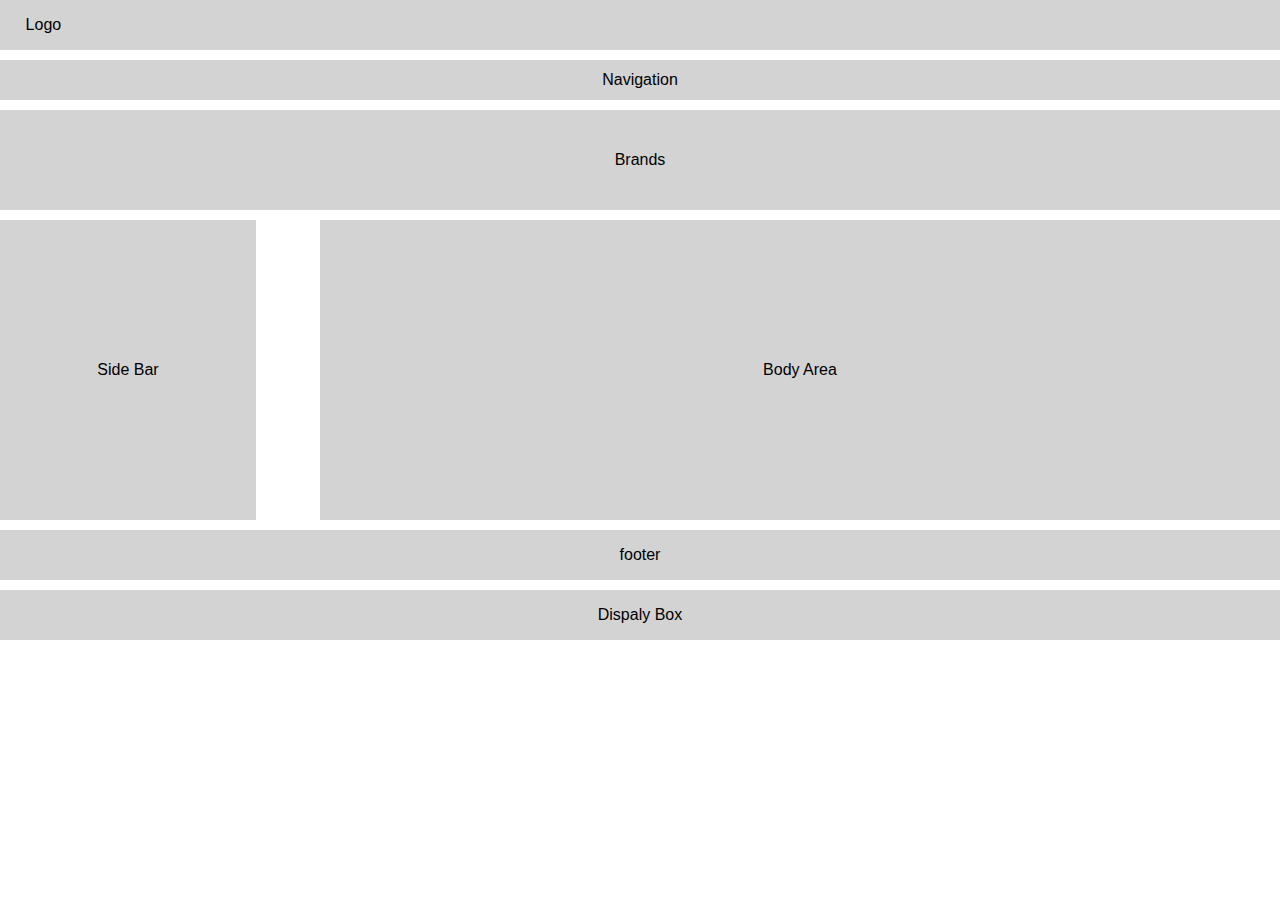
<file: layout.html>
<!doctype html>
<html lang="en">
<head>
<title>Page Layout1</title>
<style type="text/css">
*
{
padding:0px;
margin:0px;
box-sizing:border-box;
font-family:Arial;
}
#div1{
width:100%;
min-height:50px;
background-color:lightgrey;
padding-left:2%;
padding-right:2%;
line-height:50px;
margin-bottom:10px;
}
#div2{
width:100%;
min-height:40px;
background-color:lightgrey;
line-height:40px;
text-align:center;
margin-bottom:10px;
}
#div3{
width:100%;
min-height:100px;
background-color:lightgrey;
line-height:100px;
text-align:center;
margin-bottom:10px;
}
#main-div{
width:100%;
margin-bottom:10px;

}
#sidebar-div{
width:20%;
min-height:300px;
background-color:lightgrey;
text-align:center;
float:left;
line-height:300px;
}
#bodyarea-div{
width:75%;
min-height:300px;
background-color:lightgrey;
text-align:center;
line-height:300px;
float:right;

}
.clearfix::after{
content:"";
display:block;
clear:both;
}
#footer{
width:100%;
min-height:50px;
background-color:lightgrey;
padding-left:2%;
padding-right:2%;
line-height:50px;
text-align:center;
margin-bottom:10px;
}
#dispalybox{
width:100%;
min-height:50px;
background-color:lightgrey;
padding-left:2%;
padding-right:2%;
line-height:50px;
text-align:center;

}
</style>
</head>
<body>
<div id=div1>
Logo
</div>
<div id=div2>
Navigation
</div>
<div id=div3>
Brands
</div>
<div id = main-div class="clearfix">
<div id = sidebar-div>
Side Bar
</div>
<div id = bodyarea-div>
Body Area
</div>

</div>

<div id=footer>
footer
</div>
<div id=dispalybox>
Dispaly Box
</div>



</body>
</html>
</file>
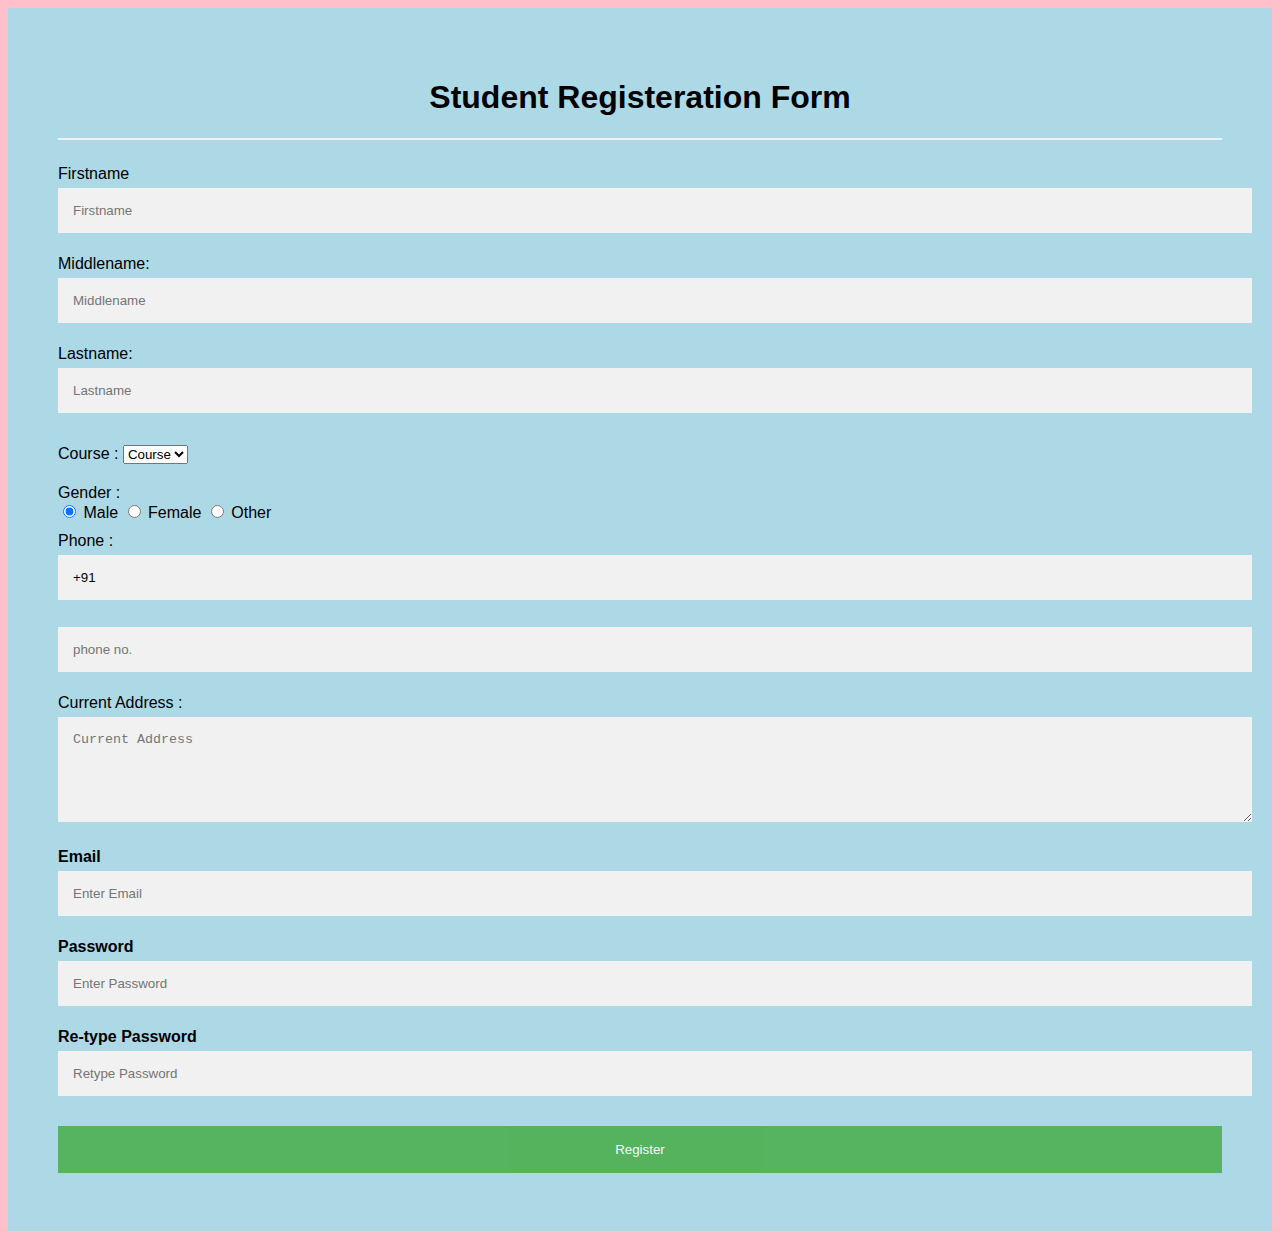
<file: registration.html>
<!DOCTYPE html>
<html>
<head>
<meta name="viewport" content="width=device-width, initial-scale=1">
<style>
body{
  font-family: Calibri, Helvetica, sans-serif;
  background-color: pink;
}
.container {
    padding: 50px;
  background-color: lightblue;
}

input[type=text], input[type=password], textarea {
  width: 100%;
  padding: 15px;
  margin: 5px 0 22px 0;
  display: inline-block;
  border: none;
  background: #f1f1f1;
}
input[type=text]:focus, input[type=password]:focus {
  background-color: orange;
  outline: none;
}
 div {
            padding: 10px 0;
         }
hr {
  border: 1px solid #f1f1f1;
  margin-bottom: 25px;
}
.registerbtn {
  background-color: #4CAF50;
  color: white;
  padding: 16px 20px;
  margin: 8px 0;
  border: none;
  cursor: pointer;
  width: 100%;
  opacity: 0.9;
}
.registerbtn:hover {
  opacity: 1;
}
</style>
</head>
<body>
<form>
  <div class="container">
  <center>  <h1> Student Registeration Form</h1> </center>
  <hr>
  <label> Firstname </label> 
<input type="text" name="firstname" placeholder= "Firstname" size="15" minlenght="4" maxlength="15" required /> 
<label> Middlename: </label> 
<input type="text" name="middlename" placeholder="Middlename" size="15" maxlength="15" required /> 
<label> Lastname: </label>  
<input type="text" name="lastname" placeholder="Lastname" size="15" maxlength="15" required /> 
<div>
<label> 
Course :
</label> 

<select>
<option value="Course">Course</option>
<option value="BCA">BCA</option>
<option value="BBA">BBA</option>
<option value="B.Tech">B.Tech</option>
<option value="MBA">MBA</option>
<option value="MCA">MCA</option>
<option value="M.Tech">M.Tech</option>
</select>
</div>
<div>
<label> 
Gender :
</label><br>
<input type="radio" value="Male" name="gender" checked > Male 
<input type="radio" value="Female" name="gender"> Female 
<input type="radio" value="Other" name="gender"> Other

</div>
<label> 
Phone :
</label>
<input type="text" name="country code" placeholder="Country Code"  value="+91" size="2"/> 
<input type="text" name="phone" placeholder="phone no." size="10"/ required> 
Current Address :
<textarea cols="80" rows="5" placeholder="Current Address" value="address" required>
</textarea>  
<label for="email"><b>Email</b></label>  
<input type="text" placeholder="Enter Email" name="email" required>  
 
   <label for="psw"><b>Password</b></label>  
   <input type="password" placeholder="Enter Password" name="psw" required>  
 
   <label for="psw-repeat"><b>Re-type Password</b></label>  
   <input type="password" placeholder="Retype Password" name="psw-repeat" required>  
   <button type="submit" class="registerbtn">Register</button>    
</form>  
</body>  
</html>
</file>
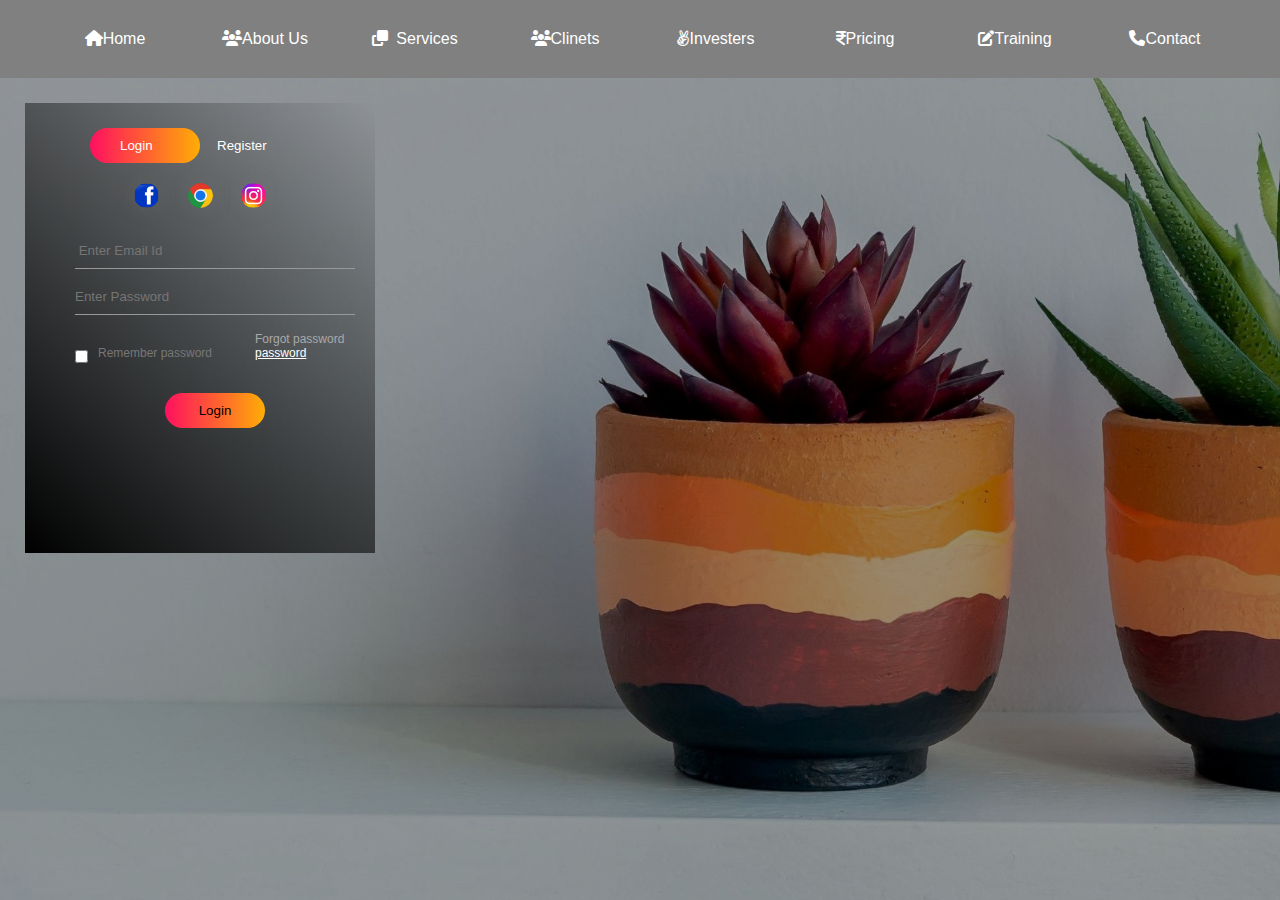
<file: webpage design.html>
<!doctype html>
<html>
<head>
	<title>Website-Design</title>
		<link rel="stylesheet" href="style.css">
		<link rel="stylesheet" href="https://cdnjs.cloudflare.com/ajax/libs/font-awesome/6.3.0/css/all.min.css">
</head>
<body >
	<div class="menu-bar">
		<ul>
			<li><a href="#"><i class="fa-solid fa-house"></i>Home</a></li>
				<li><a href="#"><i class="fa-solid fa-users"></i>About Us</a>
					<div class="sub-menu-1">
						<ul>
							<li><a href="#">Mission</a></li>
							<li><a href="#">Vision</a></li>
							<li><a href="#">Team</a></li>
						</ul>
					</div>
				</li>
			<li><a href="#"><i class="fa fa-clone"></i>Services</a>
				<div class="sub-menu-1">
					<ul>
						<li><a href="#">Web Designing</a></li>
							<li class="hover-me"><a href="#">Marketting</a><i class="fa fa-angle-right"></i>
								<div class="sub-menu-2">
									<ul>
										<li><a href="#">SEO</a></li>
										<li><a href="#">Social Media</a></li>
										<li><a href="#">Email Marketting</a></li>
									</ul>
								</div>
							</li>
							<li class="hover-me"><a href="#">Mobile App</a><i class="fa fa-angle-right"></i>
								<div class="sub-menu-2">
									<ul>
										<li><a href="#">Android App</a></li>
										<li><a href="#">IOS App</a></li>
										<li><a href="#">Ionic App</a></li>
										<li><a href="#">Flutter App</a></li>
										<li><a href="#">Unity App</a></li>
									</ul>
								</div>
							</li>
					</ul>
				</div>
			</li>
<li><a href="#"><i class="fa-solid fa-users"></i>Clinets</a></li>
<li><a href="#"><i class="fa-brands fa-angellist"></i>Investers</a></li>
<li><a href="#"><i class="fa-solid fa-indian-rupee-sign"></i>Pricing</a></li>
<li><a href="#"><i class="fa-solid fa-pen-to-square"></i>Training</a></li>
<li><a href="#"><i class="fa-solid fa-phone"></i>Contact</a></li>
</ul>

</div>
<div class="hero">
<div class="form-box">
<div class="button-box">
<div id="btn"></div>
<button type="button" class="toggle-btn" onclick="login()">Login</button>
<button type="button" class="toggle-btn" onclick="register()">Register</button>
</div>
<div class="Social-Icons">
<a href="https://www.facebook.com/login/" target="_blank"><img src="fb.png"></a>
<a href="https://www.google.com/" target="_blank"><img src="g1.png"></a>
<a href="https://www.instagram.com/accounts/login/" target="_blank"><img src="inst.png"></a> 
</div>
<div>
<form id="login" class="input-group" onsubmit="callback1()">
<input type="email" id="email"class="input-field" placeholder=" Enter Email Id" maxlength="15" required>
<input type="password" id="psw" class="input-field" placeholder="Enter Password" maxlength="8" required>
<input type="checkbox" class="check-box"><span>Remember password</span>
<div>
<span class="psw">Forgot password <a href="#" style="color:white;">password </a></span>
</div>
<button type="submit"class="submit-btn">Login</button>
</form>
</div>
<div>
<form id="register" class="input-group">
<input type="text" class="input-field" placeholder="User Name" required>
<input type="email" class="input-field" placeholder="Email Id" required>
<input type="password" class="input-field" placeholder="Enter Password" required>
<input type="password" class="input-field" placeholder="Confirm Password" required>
<input type="checkbox" class="check-box"><span>I agree to the trems & conditions</span>
<button type="submit"class="submit-btn">Register</button>
</form>
</div>

</div>
</div>







<script type="text/javascript">
function callback1(){
	var email =document.getElementById("email").value;
	var password =document.getElementById("psw").value;
	document.writeln("your email:"+email);
	document.writeln("your password:"+psw);
}
</script>
<script>
var x= document.getElementById("login");
var y= document.getElementById("register");
var z= document.getElementById("btn");
function register(){
	x.style.left = "-400px"; 
	y.style.left = "50px";
	z.style.left = "110px";
}
function login(){
	x.style.left = "50px"; 
	y.style.left = "450px";
	z.style.left = "0";
}
</script>
</body>
</html>
</file>
<file: style.css>
*
{
padding:0;
margin:0;
box-sizing:border-box;
font-family:sans-serif;
}
body
{
	background-image: linear-gradient(rgba(0,0,0,0.4),rgba(0,0,0,0.4)),url(image.jpg);
	background-size:cover;
	background-position:center;
	background-attachment: fixed;
	
	background-repeat:no-repeat;
}
.menu-bar
{
	background:grey;
	text-align: center;
}
.menu-bar ul
{
	display: inline-flex;
	list-style:none;
	color:white;
}
.menu-bar ul li
{
	width:120px;
	margin:15px;
	padding:15px;
}
.menu-bar ul li a
{
	text-decoration:none;
	color:white;
}

.active,.menu-bar ul li:hover
{
	background:#2F4F4F;
	border-radius:3px;
}
.menu-bar .fa
{
	margin-right:8px;
}
.sub-menu-1
{
	display:none;	
}
.menu-bar ul li:hover .sub-menu-1
{
	display:block;
	position:absolute;
	background:#2F4F4F;
	margin-top: 15px;
	margin-left:-15px;	
}
.menu-bar ul li:hover .sub-menu-1 ul
{
	display:block;
	margin:10px;
}
.menu-bar ul li:hover .sub-menu-1 ul li
{
	width: 150px;
	padding:10px;
	border-bottom: 1px dotted white;
	background:transparent;
	border-radius: 0;
	text-align: left;
}
.menu-bar ul li:hover .sub-menu-1 ul li:last-child
{
	border-bottom: none;
}	
.menu-bar ul li:hover .sub-menu-1 ul li a:hover
{
	color:#E9967A;
}
.fa-angle-right
{
	float:right;
}
.sub-menu-2
{
	display:none;
}
.hover-me:hover .sub-menu-2
{
	position:absolute;
	display:block;
	margin-top: -40px;
	margin-left:140px;
	background:#2F4F4F;
}

.form-box
{
	width:350px;
	height:450px;
	position:absolute;
	margin-top:25px;
	margin-left: 25px;	
	background: linear-gradient(45deg, black, transparent);
	padding:5px;
	overflow:hidden;
}
.hero
{
height:100%	;
width:100%;
}
.button-box
{
	width:220px;
	margin:20px auto;
	position: relative;
	border-radius:30px;
}
.toggle-btn
{
	padding:10px 30px;
	color:white;
	cursor:pointer;
	background:transparent;
	border:0;
	outline:none;
	position:relative;
}
#btn
{
	top:0;
	left:0;
	position:absolute;
	width:110px;
	height:100%;
	background:linear-gradient(to right, #ff105f,#ffad06);
	border-radius:30px;
	transition:.5s;
	
}
.Social-Icons{
	margin:20px auto;
	text-align:center;
	
}
.Social-Icons img{
	width:25px;
	margin:0 12px;
	box-shadow:0 0 20px 0 #7f7f7f3d;
	cursor:pointer;
	border-radius:50%;
}
.input-group{
	top:125px;
	position:absolute;
	width:280px;
	transition:.5s;
}
.input-field{
	width:100%;
	padding:10px 0;
	color:white;
	margin:5px 0;
	border-left:0;
	border-top:0;
	border-right:0;
	border-bottom:1px solid #999;
	outline:none;
	background:transparent;
}
.submit-btn{
	width:100px;
	padding:10px 30px;
	cursor:pointer;
	display:block;
	margin:auto;
	background:linear-gradient(to right, #ff105f,#ffad06);
	border:0;
	outline:none;
	border-radius:30px;

}
.check-box{
	margin:30px 10px 30px 0;
}
span{
	color:#777;
	font-size:12px;
	bottom:68px;
	position:absolute;
	
}
span.psw{
	margin-left:180px;
	color:darkgray;
}
#login{
	left:50px;
}
#register{
	left:450px;
}
</file>
